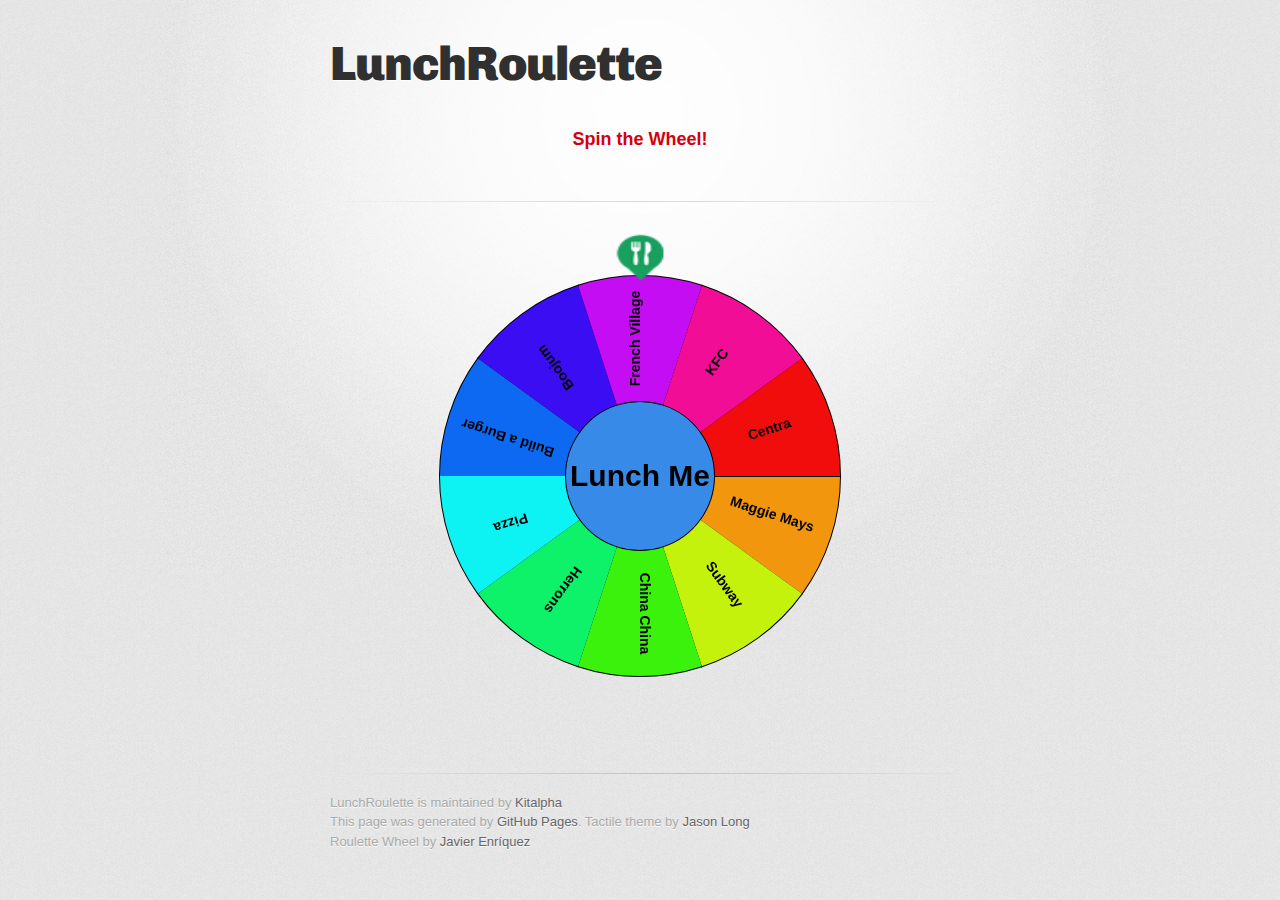
<file: index.html>
﻿<!DOCTYPE html>
<html>
  <head>
    <meta charset='utf-8'>
    <meta http-equiv="X-UA-Compatible" content="chrome=1">
    <link href='https://fonts.googleapis.com/css?family=Chivo:900' rel='stylesheet' type='text/css'>

    <link rel="stylesheet" type="text/css" href="stylesheets/stylesheet.css" media="screen">
    <link rel="stylesheet" type="text/css" href="stylesheets/github-dark.css" media="screen">
    <link rel="stylesheet" type="text/css" href="stylesheets/print.css" media="print">
    <!--[if lt IE 9]>
    <script src="//html5shiv.googlecode.com/svn/trunk/html5.js"></script>
    <![endif]-->
    <script type="text/javascript" src="http://code.jquery.com/jquery-1.11.3.min.js"></script>
    <script type="text/javascript" src="javascripts/jquery-ui.min.js"></script>
    <script type="text/javascript" src="javascripts/rouletteWheel.js"></script>
    <script type="text/javascript">
	$(function(){
		var items = ["Maggie Mays", "Subway", "China China", "Herrons", "Pizza", "Build a Burger", "Boojum", "French Village", "KFC", "Centra"];

		$('#canvas').rouletteWheel({
		    items : items,
		    spinText : 'Lunch Me',
		});
	});

	function playAudio() {
	    audio = document.getElementById("mario-music");
	    audio.play();
	    audio.volume = 0.15;
	}

	function stopAudio() {
	    audio.pause();
	    audio.currentTime = 0;
	}
    </script>
    <title>LunchRoulette by Kitalpha</title>
  </head>

  <body>
    <div id="container">
      <div class="inner">

        <header>
          <h1>LunchRoulette</h1>
          <h2></h2>
        </header>

        <section id="downloads" class="clearfix">
            <center><h3>Spin the Wheel!</h3></center>

            <audio id="mario-music">
                <source src="musics/01-super-mario-bros.mp3" type="audio/ogg">
            </audio>
        </section>

        <hr>

        <section id="main_content">
            <center><canvas id="canvas" width="500" height="500"></canvas></center>
        </section>

        <footer>
          LunchRoulette is maintained by <a href="https://github.com/Kitalpha">Kitalpha</a><br />
          This page was generated by <a href="https://pages.github.com">GitHub Pages</a>. Tactile theme by <a href="https://twitter.com/jasonlong">Jason Long</a><br />
          Roulette Wheel by <a href="https://github.com/JavoByte/rouletteWheel">Javier Enríquez</a>
        </footer>

        
      </div>
    </div>
  </body>
</html>
</file>
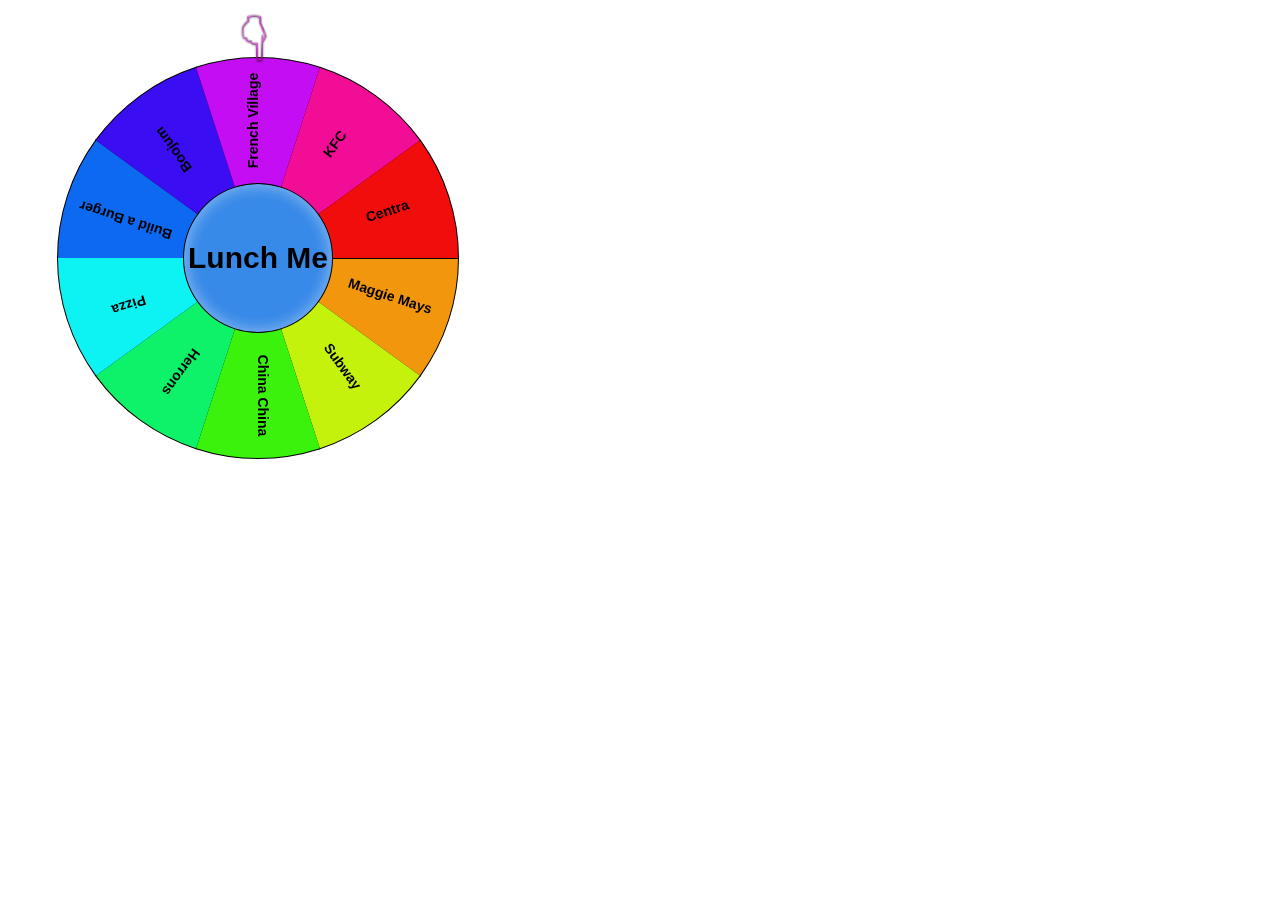
<file: demo.html>
<!DOCTYPE html>
<html>
<head>
	<script type="text/javascript" src="http://code.jquery.com/jquery-1.11.3.min.js"></script>
	<script type="text/javascript" src="jquery-ui.min.js"></script>
	<script type="text/javascript" src="src/rouletteWheel.js"></script>
	<script type="text/javascript">
		$(function(){
			var items = ["Maggie Mays", "Subway", "China China", "Herrons", "Pizza", "Build a Burger", "Boojum", "French Village", "KFC", "Centra"];

		  $('#canvas').rouletteWheel({
		    items : items,
		    spinText : 'Lunch Me',
		  });

		});
	</script>
	<title></title>
</head>
<body>

	<canvas id="canvas" width="500" height="500"></canvas>
	
</body>
</html>
</file>
<file: stylesheets/github-dark.css>
/*
The MIT License (MIT)

Copyright (c) 2015 GitHub, Inc.

Permission is hereby granted, free of charge, to any person obtaining a copy
of this software and associated documentation files (the "Software"), to deal
in the Software without restriction, including without limitation the rights
to use, copy, modify, merge, publish, distribute, sublicense, and/or sell
copies of the Software, and to permit persons to whom the Software is
furnished to do so, subject to the following conditions:

The above copyright notice and this permission notice shall be included in all
copies or substantial portions of the Software.

THE SOFTWARE IS PROVIDED "AS IS", WITHOUT WARRANTY OF ANY KIND, EXPRESS OR
IMPLIED, INCLUDING BUT NOT LIMITED TO THE WARRANTIES OF MERCHANTABILITY,
FITNESS FOR A PARTICULAR PURPOSE AND NONINFRINGEMENT. IN NO EVENT SHALL THE
AUTHORS OR COPYRIGHT HOLDERS BE LIABLE FOR ANY CLAIM, DAMAGES OR OTHER
LIABILITY, WHETHER IN AN ACTION OF CONTRACT, TORT OR OTHERWISE, ARISING FROM,
OUT OF OR IN CONNECTION WITH THE SOFTWARE OR THE USE OR OTHER DEALINGS IN THE
SOFTWARE.

*/

.pl-c /* comment */ {
  color: #969896;
}

.pl-c1      /* constant, markup.raw, meta.diff.header, meta.module-reference, meta.property-name, support, support.constant, support.variable, variable.other.constant */,
.pl-s .pl-v /* string variable */ {
  color: #0099cd;
}

.pl-e  /* entity */,
.pl-en /* entity.name */ {
  color: #9774cb;
}

.pl-s .pl-s1 /* string source */,
.pl-smi      /* storage.modifier.import, storage.modifier.package, storage.type.java, variable.other, variable.parameter.function */ {
  color: #ddd;
}

.pl-ent /* entity.name.tag */ {
  color: #7bcc72;
}

.pl-k /* keyword, storage, storage.type */ {
  color: #cc2372;
}

.pl-pds              /* punctuation.definition.string, string.regexp.character-class */,
.pl-s                /* string */,
.pl-s .pl-pse .pl-s1 /* string punctuation.section.embedded source */,
.pl-sr               /* string.regexp */,
.pl-sr .pl-cce       /* string.regexp constant.character.escape */,
.pl-sr .pl-sra       /* string.regexp string.regexp.arbitrary-repitition */,
.pl-sr .pl-sre       /* string.regexp source.ruby.embedded */ {
  color: #3c66e2;
}

.pl-v /* variable */ {
  color: #fb8764;
}

.pl-id /* invalid.deprecated */ {
  color: #e63525;
}

.pl-ii /* invalid.illegal */ {
  background-color: #e63525;
  color: #f8f8f8;
}

.pl-sr .pl-cce /* string.regexp constant.character.escape */ {
  color: #7bcc72;
  font-weight: bold;
}

.pl-ml /* markup.list */ {
  color: #c26b2b;
}

.pl-mh        /* markup.heading */,
.pl-mh .pl-en /* markup.heading entity.name */,
.pl-ms        /* meta.separator */ {
  color: #264ec5;
  font-weight: bold;
}

.pl-mq /* markup.quote */ {
  color: #00acac;
}

.pl-mi /* markup.italic */ {
  color: #ddd;
  font-style: italic;
}

.pl-mb /* markup.bold */ {
  color: #ddd;
  font-weight: bold;
}

.pl-md /* markup.deleted, meta.diff.header.from-file */ {
  background-color: #ffecec;
  color: #bd2c00;
}

.pl-mi1 /* markup.inserted, meta.diff.header.to-file */ {
  background-color: #eaffea;
  color: #55a532;
}

.pl-mdr /* meta.diff.range */ {
  color: #9774cb;
  font-weight: bold;
}

.pl-mo /* meta.output */ {
  color: #264ec5;
}
</file>
<file: stylesheets/print.css>
html, body, div, span, applet, object, iframe,
h1, h2, h3, h4, h5, h6, p, blockquote, pre,
a, abbr, acronym, address, big, cite, code,
del, dfn, em, img, ins, kbd, q, s, samp,
small, strike, strong, sub, sup, tt, var,
b, u, i, center,
dl, dt, dd, ol, ul, li,
fieldset, form, label, legend,
table, caption, tbody, tfoot, thead, tr, th, td,
article, aside, canvas, details, embed,
figure, figcaption, footer, header, hgroup,
menu, nav, output, ruby, section, summary,
time, mark, audio, video {
  padding: 0;
  margin: 0;
  font: inherit;
  font-size: 100%;
  vertical-align: baseline;
  border: 0;
}
/* HTML5 display-role reset for older browsers */
article, aside, details, figcaption, figure,
footer, header, hgroup, menu, nav, section {
  display: block;
}
body {
  line-height: 1;
}
ol, ul {
  list-style: none;
}
blockquote, q {
  quotes: none;
}
blockquote:before, blockquote:after,
q:before, q:after {
  content: '';
  content: none;
}
table {
  border-spacing: 0;
  border-collapse: collapse;
}
body {
  font-family: 'Helvetica Neue', Helvetica, Arial, serif;
  font-size: 13px;
  line-height: 1.5;
  color: #000;
}

a {
  font-weight: bold;
  color: #d5000d;
}

header {
  padding-top: 35px;
  padding-bottom: 10px;
}

header h1 {
  font-size: 48px;
  font-weight: bold;
  line-height: 1.2;
  color: #303030;
  letter-spacing: -1px;
}

header h2 {
  font-size: 24px;
  font-weight: normal;
  line-height: 1.3;
  color: #aaa;
  letter-spacing: -1px;
}
#downloads {
  display: none;
}
#main_content {
  padding-top: 20px;
}

code, pre {
  margin-bottom: 30px;
  font-family: Monaco, "Bitstream Vera Sans Mono", "Lucida Console", Terminal;
  font-size: 12px;
  color: #222;
}

code {
  padding: 0 3px;
}

pre {
  padding: 20px;
  overflow: auto;
  border: solid 1px #ddd;
}
pre code {
  padding: 0;
}

ul, ol, dl {
  margin-bottom: 20px;
}


/* COMMON STYLES */

table {
  width: 100%;
  border: 1px solid #ebebeb;
}

th {
  font-weight: 500;
}

td {
  font-weight: 300;
  text-align: center;
  border: 1px solid #ebebeb;
}

form {
  padding: 20px;
  background: #f2f2f2;

}


/* GENERAL ELEMENT TYPE STYLES */

h1 {
  font-size: 2.8em;
}

h2 {
  margin-bottom: 8px;
  font-size: 22px;
  font-weight: bold;
  color: #303030;
}

h3 {
  margin-bottom: 8px;
  font-size: 18px;
  font-weight: bold;
  color: #d5000d;
}

h4 {
  font-size: 16px;
  font-weight: bold;
  color: #303030;
}

h5 {
  font-size: 1em;
  color: #303030;
}

h6 {
  font-size: .8em;
  color: #303030;
}

p {
  margin-bottom: 20px;
  font-weight: 300;
}

a {
  text-decoration: none;
}

p a {
  font-weight: 400;
}

blockquote {
  padding: 0 0 0 30px;
  margin-bottom: 20px;
  font-size: 1.6em;
  border-left: 10px solid #e9e9e9;
}

ul li {
  list-style-position: inside;
  list-style: disc;
  padding-left: 20px;
}

ol li {
  list-style-position: inside;
  list-style: decimal;
  padding-left: 3px;
}

dl dd {
  font-style: italic;
  font-weight: 100;
}

footer {
  padding-top: 20px;
  padding-bottom: 30px;
  margin-top: 40px;
  font-size: 13px;
  color: #aaa;
}

footer a {
  color: #666;
}

/* MISC */
.clearfix:after {
  display: block;
  height: 0;
  clear: both;
  visibility: hidden;
  content: '.';
}

.clearfix {display: inline-block;}
* html .clearfix {height: 1%;}
.clearfix {display: block;}
</file>
<file: stylesheets/stylesheet.css>
/* http://meyerweb.com/eric/tools/css/reset/
   v2.0 | 20110126
   License: none (public domain)
*/
html, body, div, span, applet, object, iframe,
h1, h2, h3, h4, h5, h6, p, blockquote, pre,
a, abbr, acronym, address, big, cite, code,
del, dfn, em, img, ins, kbd, q, s, samp,
small, strike, strong, sub, sup, tt, var,
b, u, i, center,
dl, dt, dd, ol, ul, li,
fieldset, form, label, legend,
table, caption, tbody, tfoot, thead, tr, th, td,
article, aside, canvas, details, embed,
figure, figcaption, footer, header, hgroup,
menu, nav, output, ruby, section, summary,
time, mark, audio, video {
	padding: 0;
	margin: 0;
	font: inherit;
	font-size: 100%;
	vertical-align: baseline;
	border: 0;
}
/* HTML5 display-role reset for older browsers */
article, aside, details, figcaption, figure,
footer, header, hgroup, menu, nav, section {
	display: block;
}
body {
	line-height: 1;
}
ol, ul {
	list-style: none;
}
blockquote, q {
	quotes: none;
}
blockquote:before, blockquote:after,
q:before, q:after {
	content: '';
	content: none;
}
table {
	border-spacing: 0;
	border-collapse: collapse;
}

/* LAYOUT STYLES */
body {
  font-family: 'Helvetica Neue', Helvetica, Arial, serif;
  font-size: 1em;
  line-height: 1.5;
  color: #6d6d6d;
  text-shadow: 0 1px 0 rgba(255, 255, 255, 0.8);
  background: #e7e7e7 url(../images/body-bg.png) 0 0 repeat;
}

a {
  color: #d5000d;
}
a:hover {
  color: #c5000c;
}

header {
  padding-top: 35px;
  padding-bottom: 25px;
}

header h1 {
  font-family: 'Chivo', 'Helvetica Neue', Helvetica, Arial, serif;
  font-size: 48px; font-weight: 900;
  line-height: 1.2;
  color: #303030;
  letter-spacing: -1px;
}

header h2 {
  font-size: 24px;
  font-weight: normal;
  line-height: 1.3;
  color: #aaa;
  letter-spacing: -1px;
}

#container {
  min-height: 595px;
  background: transparent url(../images/highlight-bg.jpg) 50% 0 no-repeat;
}

.inner {
  width: 620px;
  margin: 0 auto;
}

#container .inner img {
  max-width: 100%;
}

#downloads {
  margin-bottom: 40px;
}

a.button {
  display: block;
  float: left;
  width: 179px;
  padding: 12px 8px 12px 8px;
  margin-right: 14px;
  font-size: 15px;
  font-weight: bold;
  line-height: 25px;
  color: #303030;
  background: #fdfdfd; /* Old browsers */
  background: -moz-linear-gradient(top,  #fdfdfd 0%, #f2f2f2 100%); /* FF3.6+ */
  background: -webkit-gradient(linear, left top, left bottom, color-stop(0%,#fdfdfd), color-stop(100%,#f2f2f2)); /* Chrome,Safari4+ */
  background: -webkit-linear-gradient(top,  #fdfdfd 0%,#f2f2f2 100%); /* Chrome10+,Safari5.1+ */
  background: -o-linear-gradient(top,  #fdfdfd 0%,#f2f2f2 100%); /* Opera 11.10+ */
  background: -ms-linear-gradient(top,  #fdfdfd 0%,#f2f2f2 100%); /* IE10+ */
  background: linear-gradient(top,  #fdfdfd 0%,#f2f2f2 100%); /* W3C */
  filter: progid:DXImageTransform.Microsoft.gradient( startColorstr='#fdfdfd', endColorstr='#f2f2f2',GradientType=0 ); /* IE6-9 */
  border-top: solid 1px #cbcbcb;
  border-right: solid 1px #b7b7b7;
  border-bottom: solid 1px #b3b3b3;
  border-left: solid 1px #b7b7b7;
  border-radius: 30px;
  -webkit-box-shadow: 10px 10px 5px #888;
  -moz-box-shadow: 10px 10px 5px #888;
  box-shadow: 0px 1px 5px #e8e8e8;
  -moz-border-radius: 30px;
  -webkit-border-radius: 30px;
}
a.button:hover {
  background: #fafafa; /* Old browsers */
  background: -moz-linear-gradient(top,  #fdfdfd 0%, #f6f6f6 100%); /* FF3.6+ */
  background: -webkit-gradient(linear, left top, left bottom, color-stop(0%,#fdfdfd), color-stop(100%,#f6f6f6)); /* Chrome,Safari4+ */
  background: -webkit-linear-gradient(top,  #fdfdfd 0%,#f6f6f6 100%); /* Chrome10+,Safari5.1+ */
  background: -o-linear-gradient(top,  #fdfdfd 0%,#f6f6f6 100%); /* Opera 11.10+ */
  background: -ms-linear-gradient(top,  #fdfdfd 0%,#f6f6f6 100%); /* IE10+ */
  background: linear-gradient(top,  #fdfdfd 0%,#f6f6f6, 100%); /* W3C */
  filter: progid:DXImageTransform.Microsoft.gradient( startColorstr='#fdfdfd', endColorstr='#f6f6f6',GradientType=0 ); /* IE6-9 */
  border-top: solid 1px #b7b7b7;
  border-right: solid 1px #b3b3b3;
  border-bottom: solid 1px #b3b3b3;
  border-left: solid 1px #b3b3b3;
}

a.button span {
  display: block;
  height: 23px;
  padding-left: 50px;
}

#download-zip span {
  background: transparent url(../images/zip-icon.png) 12px 50% no-repeat;
}
#download-tar-gz span {
  background: transparent url(../images/tar-gz-icon.png) 12px 50% no-repeat;
}
#view-on-github span {
  background: transparent url(../images/octocat-icon.png) 12px 50% no-repeat;
}
#view-on-github {
  margin-right: 0;
}

code, pre {
  margin-bottom: 30px;
  font-family: Monaco, "Bitstream Vera Sans Mono", "Lucida Console", Terminal;
  font-size: 14px;
  color: #222;
}

code {
  padding: 0 3px;
  background-color: #f2f2f2;
  border: solid 1px #ddd;
}

pre {
  padding: 20px;
  overflow: auto;
  color: #f2f2f2;
  text-shadow: none;
  background: #303030;
}
pre code {
  padding: 0;
  color: #f2f2f2;
  background-color: #303030;
  border: none;
}

ul, ol, dl {
  margin-bottom: 20px;
}


/* COMMON STYLES */

hr {
  height: 1px;
  padding-bottom: 1em;
  margin-top: 1em;
  line-height: 1px;
  background: transparent url('../images/hr.png') 50% 0 no-repeat;
  border: none;
}

strong {
  font-weight: bold;
}

em {
  font-style: italic;
}

table {
  width: 100%;
  border: 1px solid #ebebeb;
}

th {
  font-weight: 500;
}

td {
  font-weight: 300;
  text-align: center;
  border: 1px solid #ebebeb;
}

form {
  padding: 20px;
  background: #f2f2f2;

}


/* GENERAL ELEMENT TYPE STYLES */

h1 {
  font-size: 32px;
}

h2 {
  margin-bottom: 8px;
  font-size: 22px;
  font-weight: bold;
  color: #303030;
}

h3 {
  margin-bottom: 8px;
  font-size: 18px;
  font-weight: bold;
  color: #d5000d;
}

h4 {
  font-size: 16px;
  font-weight: bold;
  color: #303030;
}

h5 {
  font-size: 1em;
  color: #303030;
}

h6 {
  font-size: .8em;
  color: #303030;
}

p {
  margin-bottom: 20px;
  font-weight: 300;
}

a {
  text-decoration: none;
}

p a {
  font-weight: 400;
}

blockquote {
  padding: 0 0 0 30px;
  margin-bottom: 20px;
  font-size: 1.6em;
  border-left: 10px solid #e9e9e9;
}

ul li {
  list-style-position: inside;
  list-style: disc;
  padding-left: 20px;
}

ol li {
  list-style-position: inside;
  list-style: decimal;
  padding-left: 3px;
}

dl dt {
  color: #303030;
}

footer {
  padding-top: 20px;
  padding-bottom: 30px;
  margin-top: 40px;
  font-size: 13px;
  color: #aaa;
  background: transparent url('../images/hr.png') 0 0 no-repeat;
}

footer a {
  color: #666;
}
footer a:hover {
  color: #444;
}

/* MISC */
.clearfix:after {
  display: block;
  height: 0;
  clear: both;
  visibility: hidden;
  content: '.';
}

.clearfix {display: inline-block;}
* html .clearfix {height: 1%;}
.clearfix {display: block;}

/* #Media Queries
================================================== */

/* Smaller than standard 960 (devices and browsers) */
@media only screen and (max-width: 959px) { }

/* Tablet Portrait size to standard 960 (devices and browsers) */
@media only screen and (min-width: 768px) and (max-width: 959px) { }

/* All Mobile Sizes (devices and browser) */
@media only screen and (max-width: 767px) {
  header {
    padding-top: 10px;
    padding-bottom: 10px;
  }
  #downloads {
    margin-bottom: 25px;
  }
  #download-zip, #download-tar-gz {
    display: none;
  }
  .inner {
    width: 94%;
    margin: 0 auto;
  }
}

/* Mobile Landscape Size to Tablet Portrait (devices and browsers) */
@media only screen and (min-width: 480px) and (max-width: 767px) { }

/* Mobile Portrait Size to Mobile Landscape Size (devices and browsers) */
@media only screen and (max-width: 479px) { }

#mario-music{
    display: none;
}
</file>
